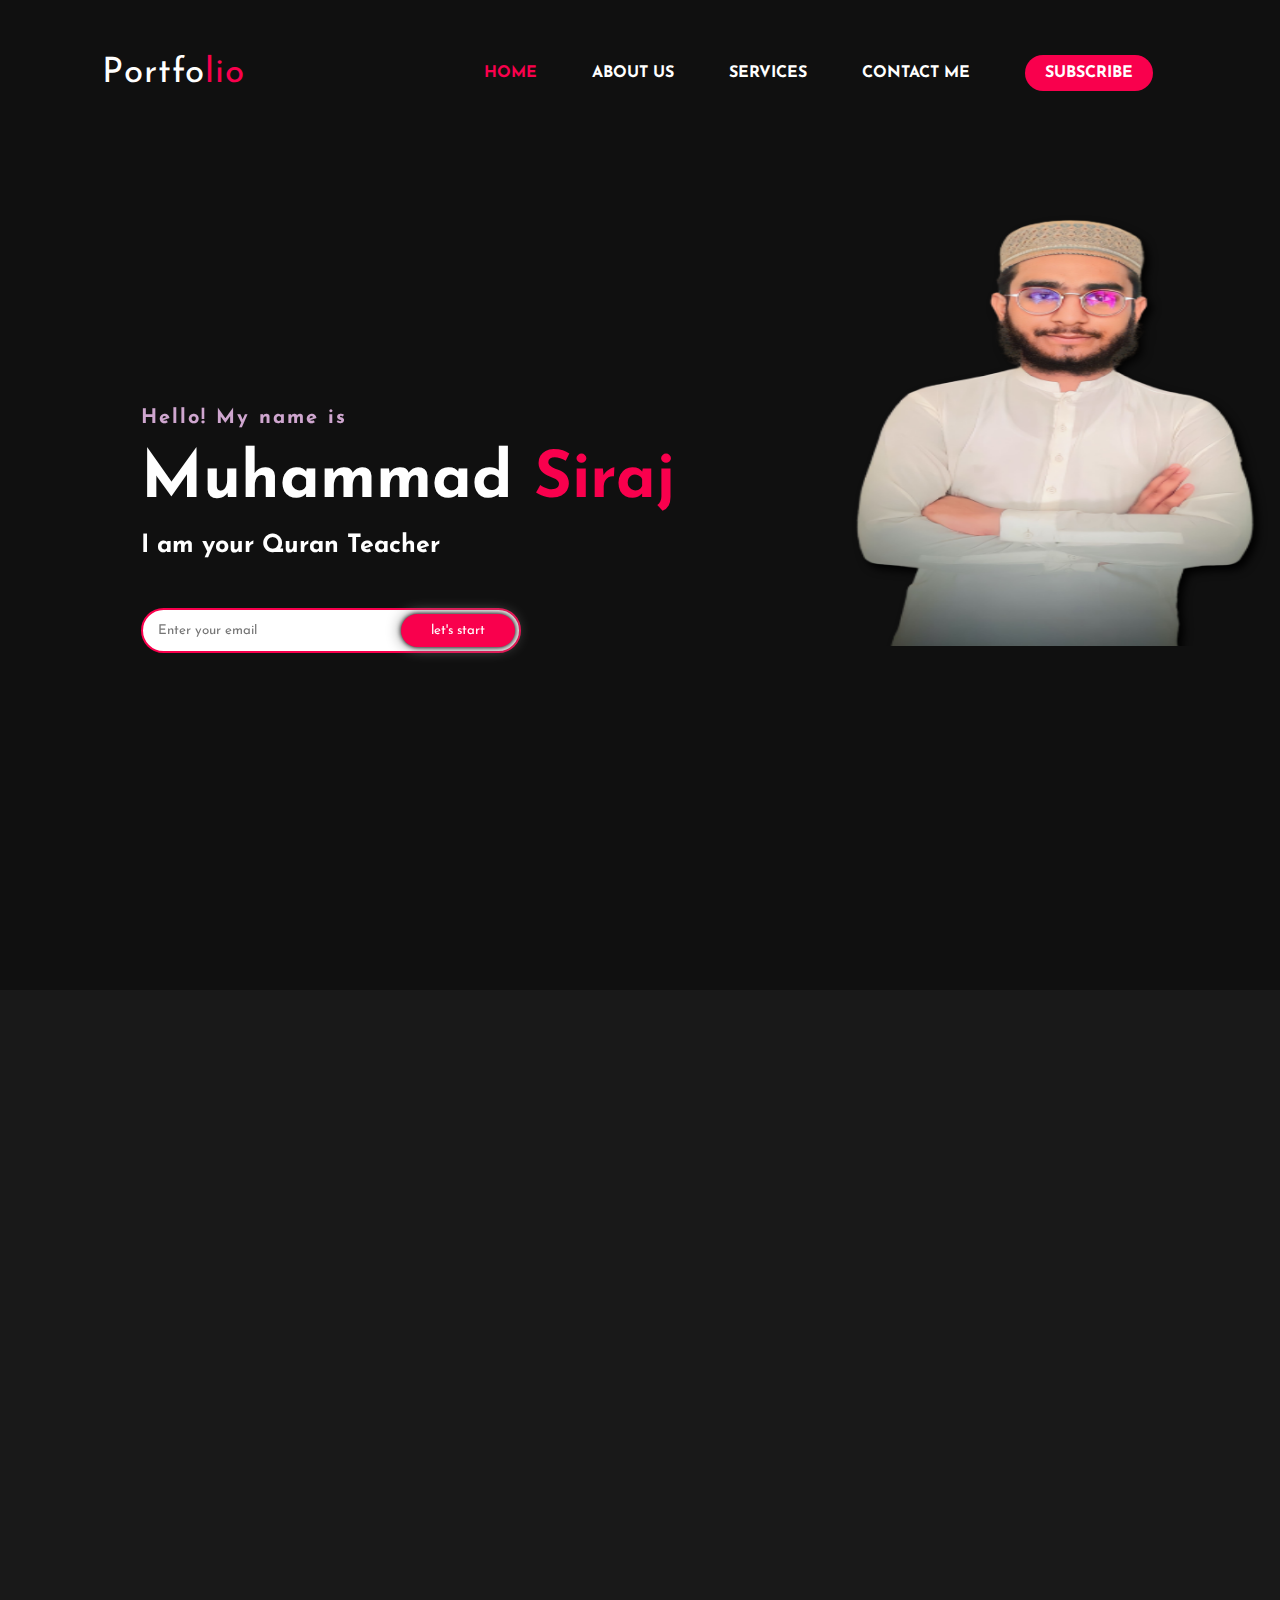
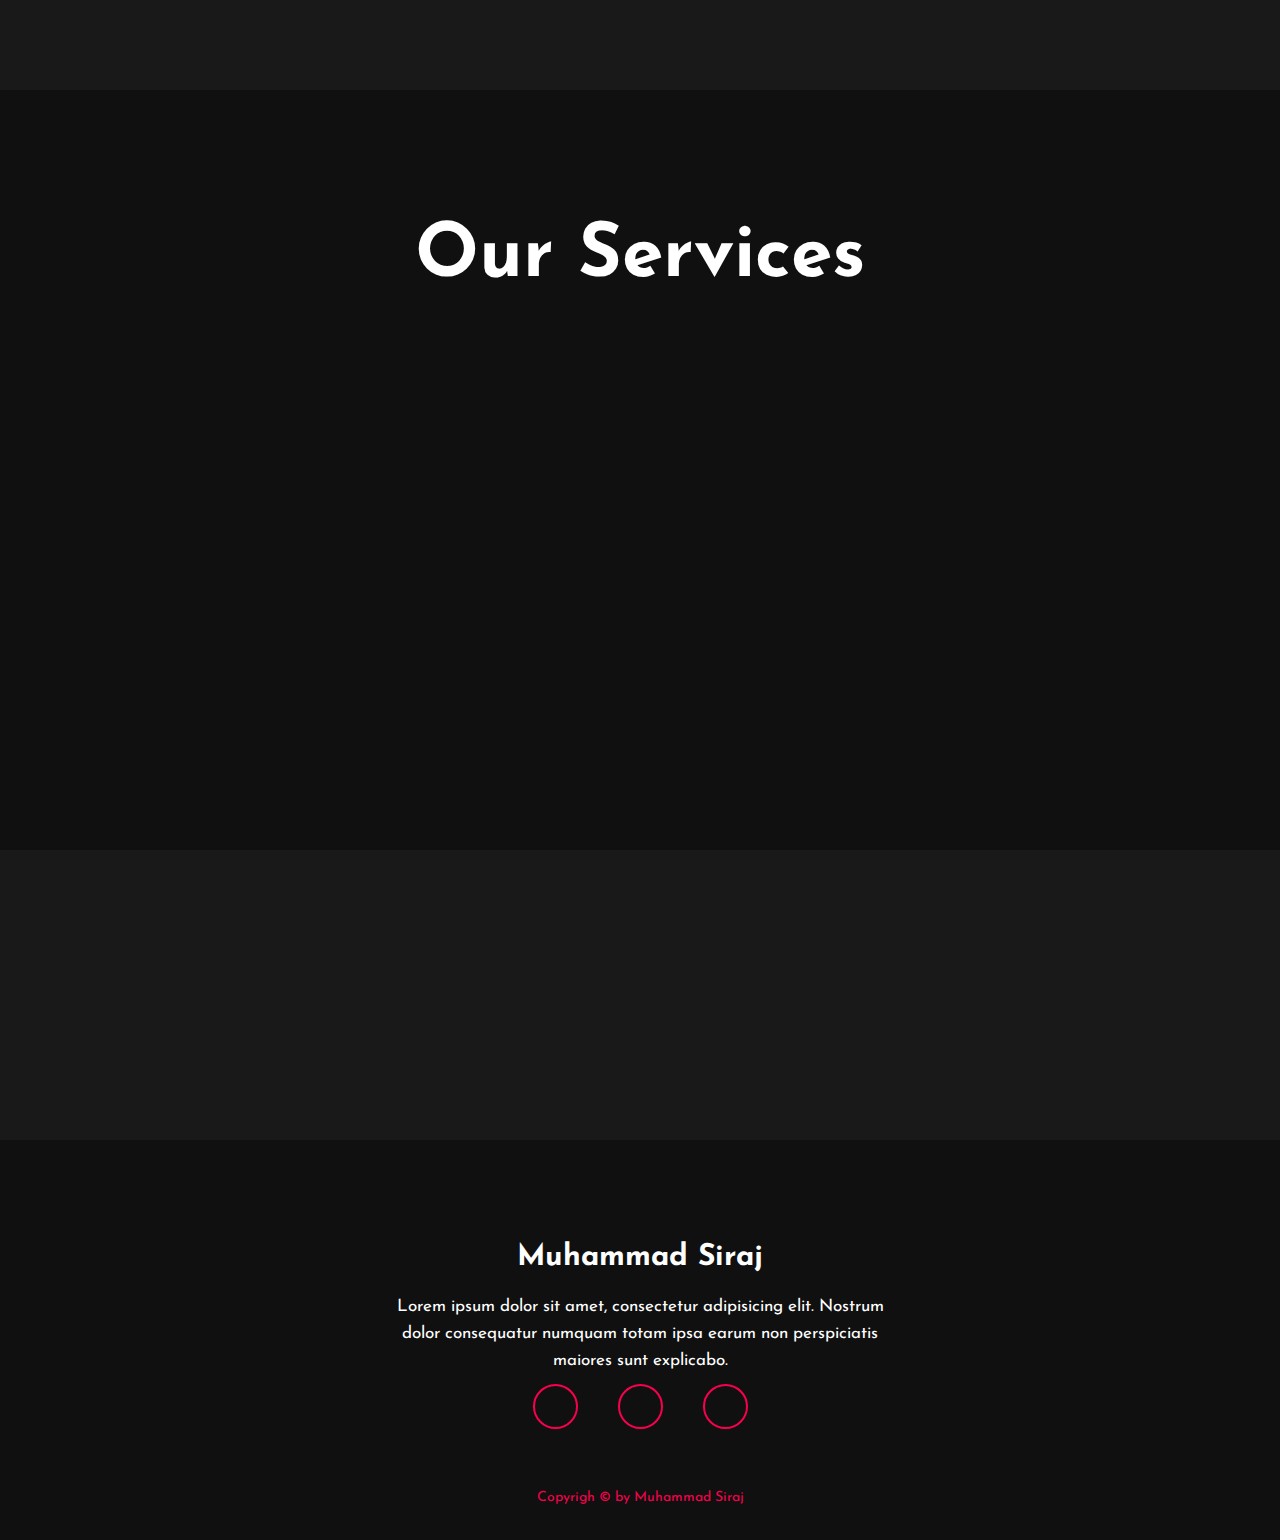
<file: index.html>
<!DOCTYPE html>
<html lang="en">

<head>
    <meta charset="UTF-8">
    <meta http-equiv="X-UA-Compatible" content="IE=edge">
    <meta name="viewport" content="width=device-width, initial-scale=1.0">
    <title>Personal Portfolio</title>
    <link rel="stylesheet" href="style.css">
    <link rel="preconnect" href="https://fonts.googleapis.com">
    <link rel="preconnect" href="https://fonts.gstatic.com" crossorigin>
    <link
        href="https://fonts.googleapis.com/css2?family=Josefin+Sans:ital,wght@0,100;0,200;0,300;0,400;0,500;0,600;0,700;1,100;1,200;1,300;1,400;1,500;1,600;1,700&display=swap"
        rel="stylesheet">

    <link rel="stylesheet" href="https://cdnjs.cloudflare.com/ajax/libs/font-awesome/6.1.2/css/all.min.css"
        integrity="sha512-1sCRPdkRXhBV2PBLUdRb4tMg1w2YPf37qatUFeS7zlBy7jJI8Lf4VHwWfZZfpXtYSLy85pkm9GaYVYMfw5BC1A=="
        crossorigin="anonymous" referrerpolicy="no-referrer" />
</head>

<body>
    <!-- hero section  -->
    <div class="hero" id=" back">
        <nav>
            <div class="logo">Portfo<span>lio</span></div>
            <div class="nav-menu" id="nav-menu">
            <ul>
                <li><a href="#home" class="active-link nav-link">Home</a></li>
                <li><a href="#about" class="nav-link">About Us</a></li>
                <li><a href="#service" class="nav-link">Services</a></li>
                <li><a href="#contact" class="nav-link">Contact Me</a></li>
                <li><a href="" class="btn" >Subscribe</a></li>
            </ul>
            <div class="nav-close" id="nav-close">
                <i class="fa-solid fa-xmark"></i>
            </div>
        </div>
            <div class="nav-toggle" id="nav-toggle">
                <i class="fa-solid fa-bars"></i>
            </div>
        </nav>
        <div class="content">
            <h4>Hello! My name is</h4>
            <h1>Muhammad <span>Siraj</span></h1>
            <h3>I am your Quran Teacher</h3>
            <div class="newslater">
                <form>
                    <input type="email" name="email" id="mail" placeholder="Enter your email">
                    <input type="submit" name="submit" value="let's start">
                </form>
            </div>
        </div>
        <div class="imgbox">
        <img src="siraj.png" class="mainimg" alt="">
    </div>
    </div>
    <!-- About section start -->
    <section id="about" class="about">
        <div class="main">
            <div class="about-text">
                <h2>About Me</h2>
                <h5>Quran <span>Teacher</span></h5>
                <p>My name is Muhammad Siraj, I am a Hafiz of Quran, I have studied Quran with tajweed, I have also done Darsi Nizami for five years.I have done FSC with Science.
                </p>
                <button type="button"><a href="https://wa.me/message/ODPTEGPN2THAG1" style="list-style-type: none; color: #fff;text-decoration: none;">Let's Talk</a></button>
            </div>
            <div class="imgbox2">
                <div>
            <img src="back.jpg" class="aboutimg" alt="">
        </div>
            <img src="siraj.png" class="aboutimg aboutimg2" alt="">
        </div>
        </div>
    </section>

    <!-- service section  -->
    <section id="service" class="service">
        <div class="title">
            <h2>Our Services</h2>
        </div>
        <div class="box">
            <div class="card card-1">
                <img src="quran-removebg-preview.png" style="width: 150px;height: 100px;margin-left: 50px;" class="quran">
                <h5>Nazra Quran</h5>
                <div class="text">
                    <p>Learn the recitation of Quran online by taking admission in the Quran Nazra (Quran reading course)</p>
                    <p style="text-align: center;">
                        <a href="designPlans.html" class="button">Read more</a>
                    </p>
                </div>
            </div>

            <div class="card card-2">
                <img src="quran-removebg-preview.png" style="width: 150px;height: 100px;margin-left: 50px;" class="quran">
                <h5>Hifz ul Quran</h5>
                <div class="text">
                    <p>Hifz-ul-Quran Course. This соurѕе іntеndѕ tо hеlр thе ѕtudеntѕ memorize Hоlу Qurаn. Studеntѕ whо wish tо mеmоrіzе a part or аll the Qurаn</p>
                    <p style="text-align: center;">
                        <a href="#" class="button">Read more</a>
                    </p>
                </div>
            </div>

            <div class="card card-3">
                <img src="quran-removebg-preview.png" style="width: 150px;height: 100px;margin-left: 50px;" class="quran">
                <h5>Nazra Quran(Tajweed) </h5>
                <div class="text">
                    <p>In this course, students learn to read the Quran verbally by using the rules of tajweed.</p>
                    <p style="text-align: center;">
                        <a href="#" class="button">Read more</a>
                    </p>
                </div>
            </div>
        </div>
    </section>

    <!-- Contact Me section -->
    <section id="contact" class="contact-me">
        <div class="hov">
        <p>Let Me Get You a Beautiful Website.</p>
        <a href="" class="button-two">Hire Me</a>
    </div>
</section>

    <!-- footer section -->
    <footer>
        <p>Muhammad Siraj</p>
        <p>Lorem ipsum dolor sit amet, consectetur adipisicing elit. Nostrum dolor consequatur numquam totam ipsa earum
            non perspiciatis maiores sunt explicabo.</p>
            <div class="social">
            <a href="https://www.facebook.com/profile.php?id=61551203549246&mibextid=ZbWKwL"><i class="fa-brands fa-facebook"></i></a>
            <a href="https://instagram.com/muhammadsiraj7855?utm_source=qr&igshid=MThlNWY1MzQwNA=="><i class="fa-brands fa-instagram"></i></a>
            <a href="https://wa.me/message/ODPTEGPN2THAG1"><i class="fa-brands fa-whatsapp"></i></a>
            <!-- <a href="#"><i class="fa-brands fa-linkedin"></i></a> -->
        </div>
        <p class="end">Copyrigh &copy; by Muhammad Siraj</p>
    </footer>

    <!-- =================== SCROLLREVEAL ============== -->
  <script src="js/scrollreveal.min.js"></script>

    <script src="js/index.js"></script>
</body>

</html>
</file>
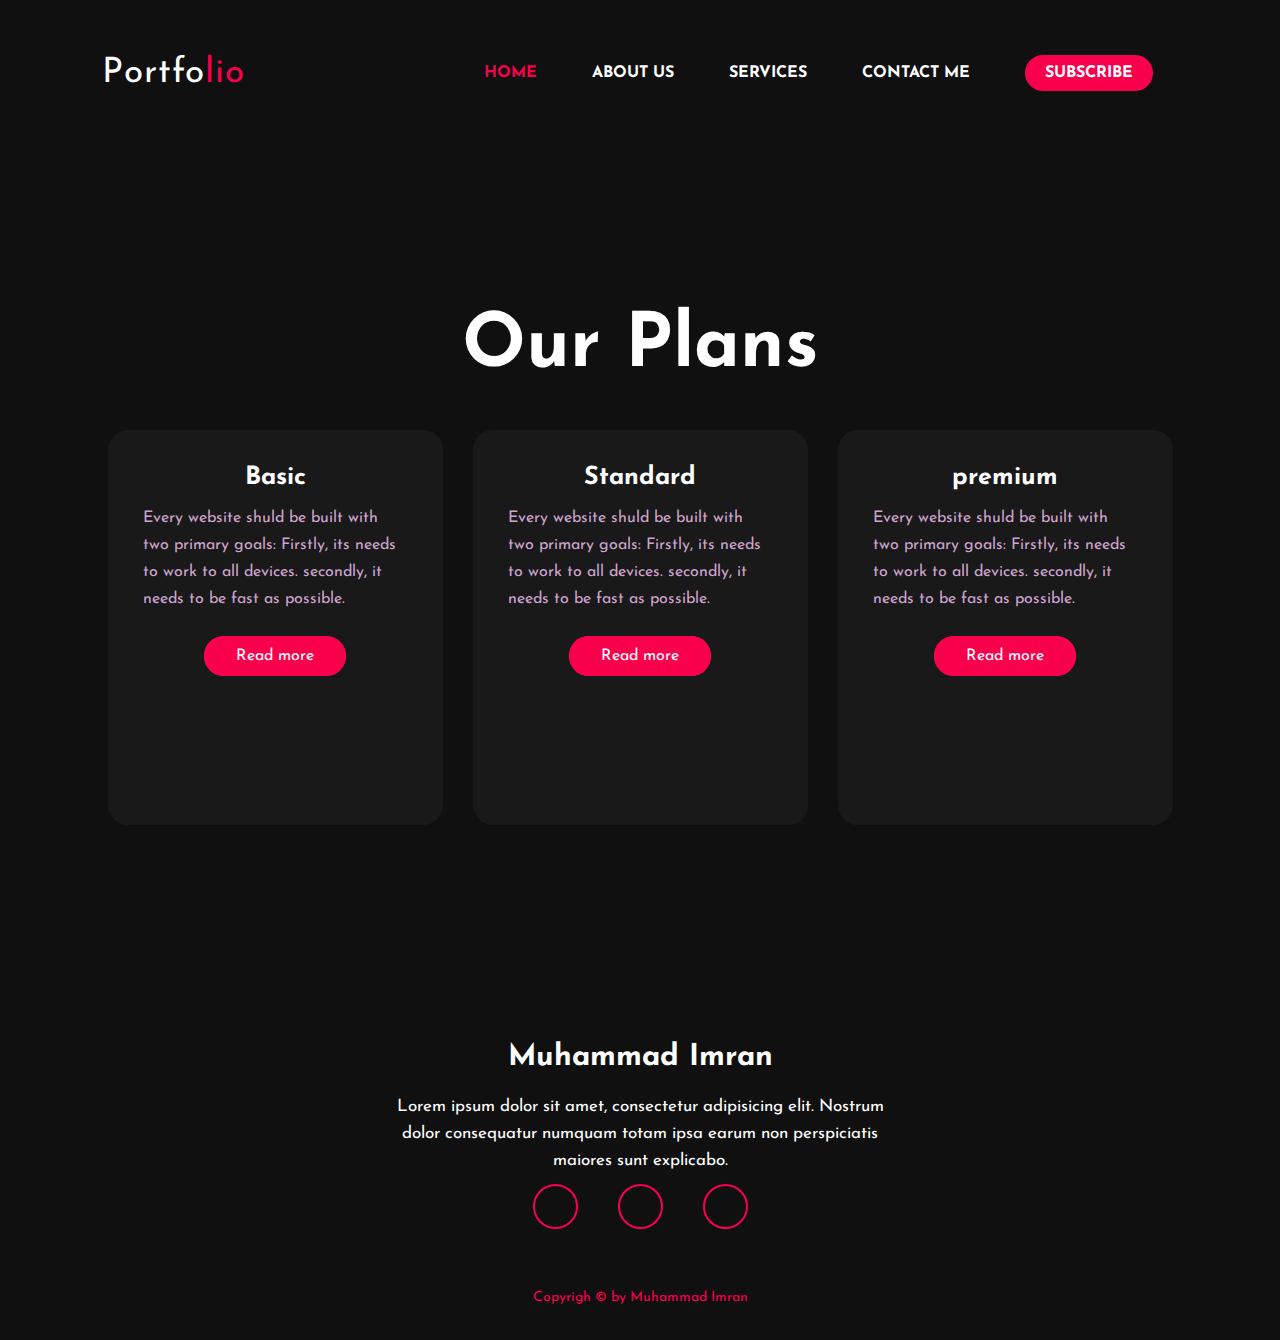
<file: designPlans.html>
<!DOCTYPE html>
<html lang="en">

<head>
    <meta charset="UTF-8">
    <meta http-equiv="X-UA-Compatible" content="IE=edge">
    <meta name="viewport" content="width=device-width, initial-scale=1.0">
    <title>Personal Portfolio</title>
    <link rel="stylesheet" href="style.css">
    <link rel="preconnect" href="https://fonts.googleapis.com">
    <link rel="preconnect" href="https://fonts.gstatic.com" crossorigin>
    <link
        href="https://fonts.googleapis.com/css2?family=Josefin+Sans:ital,wght@0,100;0,200;0,300;0,400;0,500;0,600;0,700;1,100;1,200;1,300;1,400;1,500;1,600;1,700&display=swap"
        rel="stylesheet">

    <link rel="stylesheet" href="https://cdnjs.cloudflare.com/ajax/libs/font-awesome/6.1.2/css/all.min.css"
        integrity="sha512-1sCRPdkRXhBV2PBLUdRb4tMg1w2YPf37qatUFeS7zlBy7jJI8Lf4VHwWfZZfpXtYSLy85pkm9GaYVYMfw5BC1A=="
        crossorigin="anonymous" referrerpolicy="no-referrer" />
</head>

<body>
    <!-- hero section  -->
    <div class="hero hero-2" id=" back">
        <nav>
            <div class="logo">Portfo<span>lio</span></div>
            <div class="nav-menu" id="nav-menu">
            <ul>
                <li><a href="#home" class="active-link nav-link">Home</a></li>
                <li><a href="#about" class="nav-link">About Us</a></li>
                <li><a href="#service" class="nav-link">Services</a></li>
                <li><a href="#contact" class="nav-link">Contact Me</a></li>
                <li><a href="" class="btn" >Subscribe</a></li>
            </ul>
            <div class="nav-close" id="nav-close">
                <i class="fa-solid fa-xmark"></i>
            </div>
        </div>
            <div class="nav-toggle" id="nav-toggle">
                <i class="fa-solid fa-bars"></i>
            </div>
        </nav>
    </div>
    <section id="service" class="service">
        <div class="title">
            <h2>Our Plans</h2>
        </div>
        <div class="box">
            <div class="card card-1">
                <h5>Basic</h5>
                <div class="text">
                    <p>Every website shuld be built with two primary goals: Firstly, its needs to work to all devices.
                        secondly, it needs to be fast as possible.</p>
                    <p style="text-align: center;">
                        <a href="designPlans.html" class="button">Read more</a>
                    </p>
                </div>
            </div>

            <div class="card card-2">
                <h5>Standard</h5>
                <div class="text">
                    <p>Every website shuld be built with two primary goals: Firstly, its needs to work to all devices.
                        secondly, it needs to be fast as possible.</p>
                    <p style="text-align: center;">
                        <a href="#" class="button">Read more</a>
                    </p>
                </div>
            </div>

            <div class="card card-3">
                <h5>premium</h5>
                <div class="text">
                    <p>Every website shuld be built with two primary goals: Firstly, its needs to work to all devices.
                        secondly, it needs to be fast as possible.</p>
                    <p style="text-align: center;">
                        <a href="#" class="button">Read more</a>
                    </p>
                </div>
            </div>
        </div>
    </section>

    <footer>
        <p>Muhammad Imran</p>
        <p>Lorem ipsum dolor sit amet, consectetur adipisicing elit. Nostrum dolor consequatur numquam totam ipsa earum
            non perspiciatis maiores sunt explicabo.</p>
            <div class="social">
            <a href="#"><i class="fa-brands fa-facebook"></i></a>
            <a href="#"><i class="fa-brands fa-instagram"></i></a>
            <a href="#"><i class="fa-brands fa-whatsapp"></i></a>
            <!-- <a href="#"><i class="fa-brands fa-linkedin"></i></a> -->
        </div>
        <p class="end">Copyrigh &copy; by Muhammad Imran</p>
    </footer>

    <!-- =================== SCROLLREVEAL ============== -->
  <script src="js/scrollreveal.min.js"></script>

    <script src="js/index.js"></script>
</body>

</html>
</file>
<file: style.css>
* {
    margin: 0;
    padding: 0;
    box-sizing: border-box;
    font-family: 'Josefin Sans', sans-serif;
}
html{
    scroll-behavior: smooth;
}

:root{
    --first-color:hsl(79,72%, 55%);
    --first-color-light:hsl(79,97%,77%);
    --first-color-alt:hsl(79,67%, 52%);
    --first-color-dark:#f9004d;
    --first-color-grey: hsl(79, 6%, 64%);
}

.hero {
    height: 110vh;
    width: 100%;
    /* background-image: url(man3.jpg); */
    background-color: #101010;
    background-size: cover;
    background-position: unset;
}
.hero-2{
    height: 20vh;
    width: 100%;
}

nav {
    display: flex;
    align-items: center;
    justify-content: space-between;
    padding: 45px;
    padding-left: 8%;
    padding-right: 8%;
}

.logo {
    color: #fff;
    font-size: 35px;
    letter-spacing: 1px;
    cursor: pointer;
}

nav ul li {
    position: sticky;
    color: #fff;
    list-style-type: none;
    padding: 10px 25px;
    display: inline-flex;
}

nav ul li a {
    text-decoration: none;
    color: #fff;
    font-weight: bold;
    text-transform: uppercase;

}

nav ul li a:hover {
    transition: .4s;
    transform: scale(1.2);
    color: var(--first-color-dark);
}
.active-link{
    color: var(--first-color-dark);
}
.nav-toggle{
    font-size: 1.25rem;
    cursor: pointer;
    color: White;
}

span {
    color: var(--first-color-dark);
    transition: .4s;
}
.imgbox{
    width: 500px;
    height: 500px;
    background-color: transparent;
    position: relative;
    left: 850px;
    overflow: hidden;

}
.mainimg{
    height: 600px;
    position: absolute;
    width: 540px;
    /* top: -130px;
    left: -210px;
     */
     right: 0px;
     filter: drop-shadow(5px 5px 4px  black);
     -webkit-filter: drop-shadow(5px 5px 4px black);
}

.imgbox2{
    width: 430px;
    height: 500px;
    background: transparent;
    position: relative;
}
/* .aboutimg{
    position: sticky;
} */
.aboutimg2{
  position: absolute;
  top: 0px;
  left: 0px;
}

.btn {
    background-color: var(--first-color-dark);
    color: #fff;
    text-decoration: none;
    border-radius: 30px;
    font-weight: bold;
    padding: 10px 20px;
    border: solid 2px solid transparent;
    transition: transform .4s;
}

.btn:hover {
    transform: scale(1.2);
}

.content {
    position: absolute;
    top: 60%;
    left: 11%;
    transform: translateY(-50%);
}

h1 {
    color: #fff;
    font-size: 65px;
    margin: 20px 0 20px;
}

h4 {
    color: #fcfc;
    letter-spacing: 2px;
    font-size: 20px;
}

h3 {
    color: #fff;
    font-size: 25px;
    margin-bottom: 50px;
}

.newslater form {
    width: 380px;
    max-width: 100%;
    position: relative;
}

.newslater form input:first-child {
    width: 100%;
    display: inline-block;
    border: 2px solid var(--first-color-dark);
    border-radius: 30px;
    padding: 14px 130px 14px 15px;
    outline: none;
}

.newslater form input:last-child {
    position: absolute;
    background-color: var(--first-color-dark);
    color: #fff;
    border-radius: 30px;
    border: none;
    outline: none;
    display: inline-block;
    padding: 10px 30px;
    box-shadow: 0px 0px 5px #000, 0px 0px 15px #858585;
    right: 6px;
    top: 6px;
    cursor: pointer;
}
.newslater form input:last-child:hover{
     transform: scale(1.3);
     transition: .4s;
}
.about {
    width: 100%;
    background-color: #191919;
    padding: 100px 0px;
}

.about img {
    width: 430px;
    height: auto;
    height: 500px;
}

.about-text {
    width: 550px;
}

.main {
    width: 1130px;
    max-width: 95%;
    margin: 0 auto;
    display: flex;
    align-items: center;
    justify-content: space-around;
}

.about-text h2 {
    color: #fff;
    font-size: 75px;
    margin-bottom: 20px;
    text-transform: capitalize;
}

.about-text h5 {
    color: #fff;
    letter-spacing: 2px;
    font-size: 22px;
    text-transform: capitalize;
    margin-bottom: 25px;
}

.about-text p {
    color: #fcfc;
    letter-spacing: 1px;
    line-height: 26px;
    margin-bottom: 45px;
    font-size: 18px;
}

button {
    background-color: var(--first-color-dark);
    color: #fff;
    border: 2px solid var(--first-color-dark);
    border-radius: 30px;
    outline: none;
    padding: 10px 30px;
    transition: transform .4s;
    cursor: pointer;
}

button:hover {
    transform: scale(1.2);
    background-color: transparent;
}

.service {
    background-color: #101010;
    padding: 100px 0;
    width: 100%;
}

.service h2 {
    text-align: center;
    color: #fff;
    font-size: 75px;
    width: 1150px;
    margin: 30px auto;
}

.box {
    display: flex;
    align-items: center;
    justify-content: center;
    min-height: 400px;
}

.card {
    width: 335px;
    height: 395px;
    background-color: #191919;
    border-radius: 20px;
    padding: 20px 35px;
    margin: 15px;
    overflow: hidden;
    position: relative;
}

.card i {
    color: var(--first-color-dark);
    font-size: 50px;
    text-align: center;
    display: block;
}

.card h5 {
    color: #fff;
    margin: 15px;
    font-size: 25px;
    text-align: center;
}

.text p {
    color: #fcfc;
    font-size: 16px;
    line-height: 27px;
    margin-bottom: 30px;
}

.button {
    background-color: var(--first-color-dark);
    color: #fff;
    text-decoration: none;
    border: 2px solid var(--first-color-dark);
    border-radius: 30px;
    outline: none;
    padding: 10px 30px;
    cursor: pointer;
}

.button:hover {
    transition: .4s;
    transform: scale(1.1);
    background-color: transparent;
}

.contact-me,.hov {
    width: 100%;
    background: #191919;
    display: flex;
    align-items: center;
    justify-content: center;
    height: 290px;
    flex-direction: column;
}
.contact-me p{
    color: #fff;
    font-size: 30px;
    font-weight: bold;
    margin-bottom: 25px;
}
.contact-me .button-two{
    background-color: var(--first-color-dark);
    color: #fff;
    text-decoration: none;
    border: 2px solid var(--first-color-dark);
    border-radius: 30px;
    outline: none;
    padding: 10px 30px;
    transition: .4s;
    cursor: pointer;
}
.contact-me .button-two:hover {
    transform: scale(1.1);
    background-color: transparent;
    cursor: pointer;
}
footer{
    position: relative;
    background-color: #101010;
    width: 100%;
    height: 400px;
    display: flex;
    align-items: center;
    justify-content: center;
    flex-direction: column;
    padding: 50px 0;
}
footer p:nth-child(1){
      color: #fff;
      font-size: 30px;
      margin-bottom: 20px;
      font-weight: bold;
}
footer p:nth-child(2){
      color: #fff;
      font-size: 17px;
      text-align: center;
      line-height: 27px;
      width: 500px;
}
.social{
    display: flex;
}
.social a{
    width: 45px;
    height: 45px;
    border: 2px solid var(--first-color-dark);
    background-color: transparent;
    border-radius: 50%;
    display: flex;
    align-items: center;
    justify-content: center;
    margin: 10px 20px;
    color: #fff;
}
.social a:hover{
    transition: .3s;
    transform: scale(1.3);
    color: var(--first-color-dark);
}
.end{
    color: var(--first-color-dark);
    position: absolute;
    font-size: 14px;
    bottom: 35px;
}

/* ================== form  ==================== */
.formbox{
    background-color: #191919;
    height: 100vh;
    width: 100%;
    display: flex;
    align-items: center;
    justify-content: center;
}
.formbox h3{
    text-align: center;
    margin: 30px;
}
.form2{
    width: 400px;
    height: 500px;
    background-color: black;
    border-radius: 20px;
    padding: 20px;
}
.newinput{
    width: 100%;
    margin: 20px 0;
    height: 35px;
    background: transparent;
    border: none;
    border-bottom: 1px solid var(--first-color-dark);
    color: #fff;
    padding: 10px;
    outline: none;

}
textarea{
    border-radius: 20px;
    width: 100%;
    height: 100px;
    padding: 10px;
    background: transparent;
    color: #fff;
    margin-bottom: 10px;
    outline: none;
    border: none;
}
.submit-btn{
    margin-left: 120px;
}
@media screen and (max-width:1023px) {
    .nav-menu{
        position: fixed;
        background-color: transparent;
        backdrop-filter: blur(32px);
        -webkit-backdrop-filter: blur(32px);
        top: 0;
        right: -100%;
        width: 80%;
        height: 100%;
        border-left: 2px solid gray;
        transition: right .6s;
        z-index: 3;
    }
    
}

/* ============= for small devices ======   */
@media screen and (max-width:400px) {
    .hero{
        height: 120vh;
    }
    nav{
        width: 100%;
        height: 50px;
    }
    .logo{
        font-size: 2rem;
    }
    nav ul{
        margin: 50px;
    }
    nav ul li{
        padding: 20px;
    }
    nav ul .btn{
        padding: 7px 15px;
    }
    .content{
        width: 280px;
        /* position: absolute; */
        top: 30%;
        margin: 80px auto;
        /* position: relative; */
    }
    h1 {
        letter-spacing: 2px;
        width: 280px;
        color: #fff;
        font-size: 45px;
        margin-bottom: 10px;
    }
    
    h4 {
        width: 200px;
        color: #fcfc;
        letter-spacing: 2px;
        font-size: 10px;
    }
    
    h3 {
        width: 200px;
        color: #fff;
        font-size: 15px;
        margin-bottom: 50px;
    }
    
    .newslater form {
        width: 220px;
        max-width: 100%;
        position: relative;
    }
    .imgbox{
        width: 360px;
        height: 270px;
        background-color: transparent;
        position: relative;
        left: 50px;
        top: 350px;
        overflow: hidden;
    }
    .mainimg{
        height: 360px;
        position: absolute;
        width: 360px;
        top: -10px;
        left: -35px;  
    }
    .imgbox2{
        width: 300px;
    height: 200px;
    background: transparent;
    position: relative;
    margin: 0 auto;
    overflow: hidden;
    }
    .about {
        width: 100%;
        background-color: #191919;
        padding: 50px 30px;
    }
    .aboutimg2 {
        position: absolute;
        top: 0px;
        left: 0px;
      }
    
    .about img {
        width: 260px; 
        height: 260px;
    }
    
    .about-text {
        width: 280px;
        margin: 10px auto;
    }
    
    .main {
        width: 340px;
        max-width: 95%;
        margin: 0 auto;
        display: block;
        align-items: center;
        justify-content: space-around;
    }
    .about-text h2 {
        color: #fff;
        font-size: 30px;
        margin-bottom: 20px;
        text-transform: capitalize;
        text-align: center;
    }
    
    .about-text h5 {
        color: #fff;
        letter-spacing: 2px;
        font-size: 12px;
        text-transform: capitalize;
        margin-bottom: 25px;
        text-align: center;
    }
    
    .about-text p {
        color: #fcfc;
        letter-spacing: 1px;
        line-height: 16px;
        margin-bottom: 25px;
        font-size: 10px;
    }
    
    button {
        background-color: var(--first-color-dark);
        color: #fff;
        border: 2px solid var(--first-color-dark);
        border-radius: 30px;
        outline: none;
        padding: 10px 20px;
        transition: transform .4s;
        cursor: pointer;
        margin-bottom: 20px;
        margin-left: 30%;
    }
    .service {
         /* display: block; */
        /* justify-content: center; */
        background-color: #101010;
        width: 100%;
    }
    
    .service h2 {
        text-align: center;
        color: #fff;
        font-size: 25px;
        width: 250px;
        margin: 30px auto;
    }
    
    .box {
        display: block;
        align-items: center;
        justify-content: center;
        min-height: 200px;
    }
    .quran{
        width: 100px;
        height: 60px;
        margin-left: 30px;
    }
    
    .card {
        width: 280px;
        height: 375px;
        background-color: #191919;
        border-radius: 20px;
        padding: 20px 35px;
        margin: 25px auto;
        overflow: hidden;
        position: relative;
    }
    
    .card i {
        color: var(--first-color-dark);
        font-size: 40px;
        text-align: center;
        display: block;
    }
    
    .card h5 {
        color: #fff;
        margin: 15px;
        font-size: 20px;
    }
    .text p {
        color: #fcfc;
        font-size: 13px;
        line-height: 27px;
        margin-bottom: 30px;
    }
    
    .button {
        background-color: var(--first-color-dark);
        color: #fff;
        text-decoration: none;
        border: 2px solid var(--first-color-dark);
        border-radius: 30px;
        outline: none;
        padding: 8px 20px;
        cursor: pointer;
    }
    .contact-me,.hov {
        width: 100%;      
        height: 190px;
    }
    .contact-me p{
        color: #fff;
        font-size: 15px;
        font-weight: bold;
        margin-bottom: 25px;
    }
    .contact-me .button-two{
        border: 2px solid var(--first-color-dark);
        border-radius: 30px; 
        padding: 8px 15px;
    }
    footer{
        width: 100%;
        height: 300px;
        padding: 10px 0;
    }
    footer p:nth-child(1){
          color: #fff;
          font-size: 15px;
    }
    footer p:nth-child(2){
          color: #fff;
          font-size: 10px;
          line-height: 17px;
          width: 300px;
    }
    .social{
        display: flex;
    }
    .social a{
        width: 35px;
        height: 35px;
    }
}


.nav-close{
    position: absolute;
    top: 1rem;
    right: 1.5rem;
    font-size: 1.5rem;
    color: #fff;
    cursor: pointer;
}
.show-menu{
    right: 0;
}
@media screen and (min-width:1210px) {
    .nav-close{
        display: none;
    }
    .nav-toggle{
        display: none;
    }
}


/* ------------------ medium devices  ------------- */
@media  screen and (width:770px) {
    nav{
        width: 100%;
        height: 80px;
    }
    .logo{
        font-size: 3rem;
    }
    nav ul{
        margin: 70px;
    }
    nav ul li{
        padding: 30px;
        display: block;
    }
    nav ul .btn{
        padding: 10px 20px;
    }
    .content{
        width: 580px;
        /* position: absolute; */
        top: 40%;
        margin: 80px auto;
        /* position: relative; */
    }
    h1 {
        letter-spacing: 2px;
        width: 380px;
        color: #fff;
        font-size: 55px;
        margin-bottom: 10px;
    }
    
    h4 {
        width: 300px;
        color: #fcfc;
        letter-spacing: 2px;
        font-size: 14px;
    }
    
    h3 {
        width: 300px;
        color: #fff;
        font-size: 20px;
        margin-bottom: 40px;
    }
    
    .newslater form {
        width: 320px;
        max-width: 100%;
        position: relative;
    }
    .imgbox{
        width: 460px;
        height: 480px;
        background-color: transparent;
        position: relative;
        left: 400px;
        top: 0;
        overflow: hidden;
    }
    .mainimg{
        height: 560px;
        position: absolute;
        width: 460px;
        top: -10px;
        left: -35px;  
    }
    .imgbox2{
        width: 400px;
        height: 400px;
        background: transparent;
        position: relative;
        margin: 0 auto;
    }
    .about {
        width: 100%;
        background-color: #191919;
        padding: 50px 30px;
    }
    
    .about img {
        width: 430px; 
        height: 430px;
    }
    
    .about-text {
        width: 480px;
        margin: 15px auto;
    }
    
    .main {
        width: 540px;
        max-width: 95%;
        margin: 0 auto;
        display: block;
        align-items: center;
        justify-content: space-around;
    }
    .about-text h2 {
        color: #fff;
        font-size: 50px;
        margin-bottom: 20px;
        text-transform: capitalize;
        text-align: center;
    }
    
    .about-text h5 {
        color: #fff;
        letter-spacing: 2px;
        font-size: 20px;
        text-transform: capitalize;
        margin-bottom: 25px;
        text-align: center;
    }
    
    .about-text p {
        color: #fcfc;
        letter-spacing: 1px;
        line-height: 16px;
        margin-bottom: 25px;
        font-size: 15px;
    }
    
    button {
        background-color: var(--first-color-dark);
        color: #fff;
        border: 2px solid var(--first-color-dark);
        border-radius: 30px;
        outline: none;
        padding: 13px 25px;
        transition: transform .4s;
        cursor: pointer;
        margin-bottom: 20px;
        margin-left: 30%;
    }
    .service {
         /* display: block; */
        /* justify-content: center; */
        background-color: #101010;
        width: 100%;
    }
    
    .service h2 {
        text-align: center;
        color: #fff;
        font-size: 45px;
        width: 450px;
        margin: 30px auto;
    }
    
    .box {
        display: block;
        align-items: center;
        justify-content: center;
        min-height: 200px;
        display: grid;
        grid-template-columns: repeat(2,1fr);
    }
    
    .card {
        width: 340px;
        height: 325px;
        background-color: #191919;
        border-radius: 20px;
        padding: 20px 35px;
        margin: 15px auto;
        overflow: hidden;
        position: relative;
    }
    
    .card i {
        color: var(--first-color-dark);
        font-size: 40px;
        text-align: center;
        display: block;
    }
    
    .card h5 {
        color: #fff;
        margin: 15px;
        font-size: 20px;
    }
    .text p {
        color: #fcfc;
        font-size: 13px;
        line-height: 27px;
        margin-bottom: 30px;
    }
    
    .button {
        background-color: var(--first-color-dark);
        color: #fff;
        text-decoration: none;
        border: 2px solid var(--first-color-dark);
        border-radius: 30px;
        outline: none;
        padding: 8px 20px;
        cursor: pointer;
    }
    .contact-me,.hov {
        width: 100%;      
        height: 190px;
    }
    .contact-me p{
        color: #fff;
        font-size: 25px;
        font-weight: bold;
        margin-bottom: 25px;
    }
    .contact-me .button-two{
        border: 2px solid var(--first-color-dark);
        border-radius: 30px; 
        padding: 10px 20px;
    }
    footer{
        width: 100%;
        height: 300px;
        padding: 10px 0;
    }
    footer p:nth-child(1){
          color: #fff;
          font-size: 25px;
    }
    footer p:nth-child(2){
          color: #fff;
          font-size: 15px;
          line-height: 17px;
          width: 500px;
    }
    .social{
        display: flex;
    }
    .social a{
        width: 45px;
        height: 45px;
    }
}
</file>
